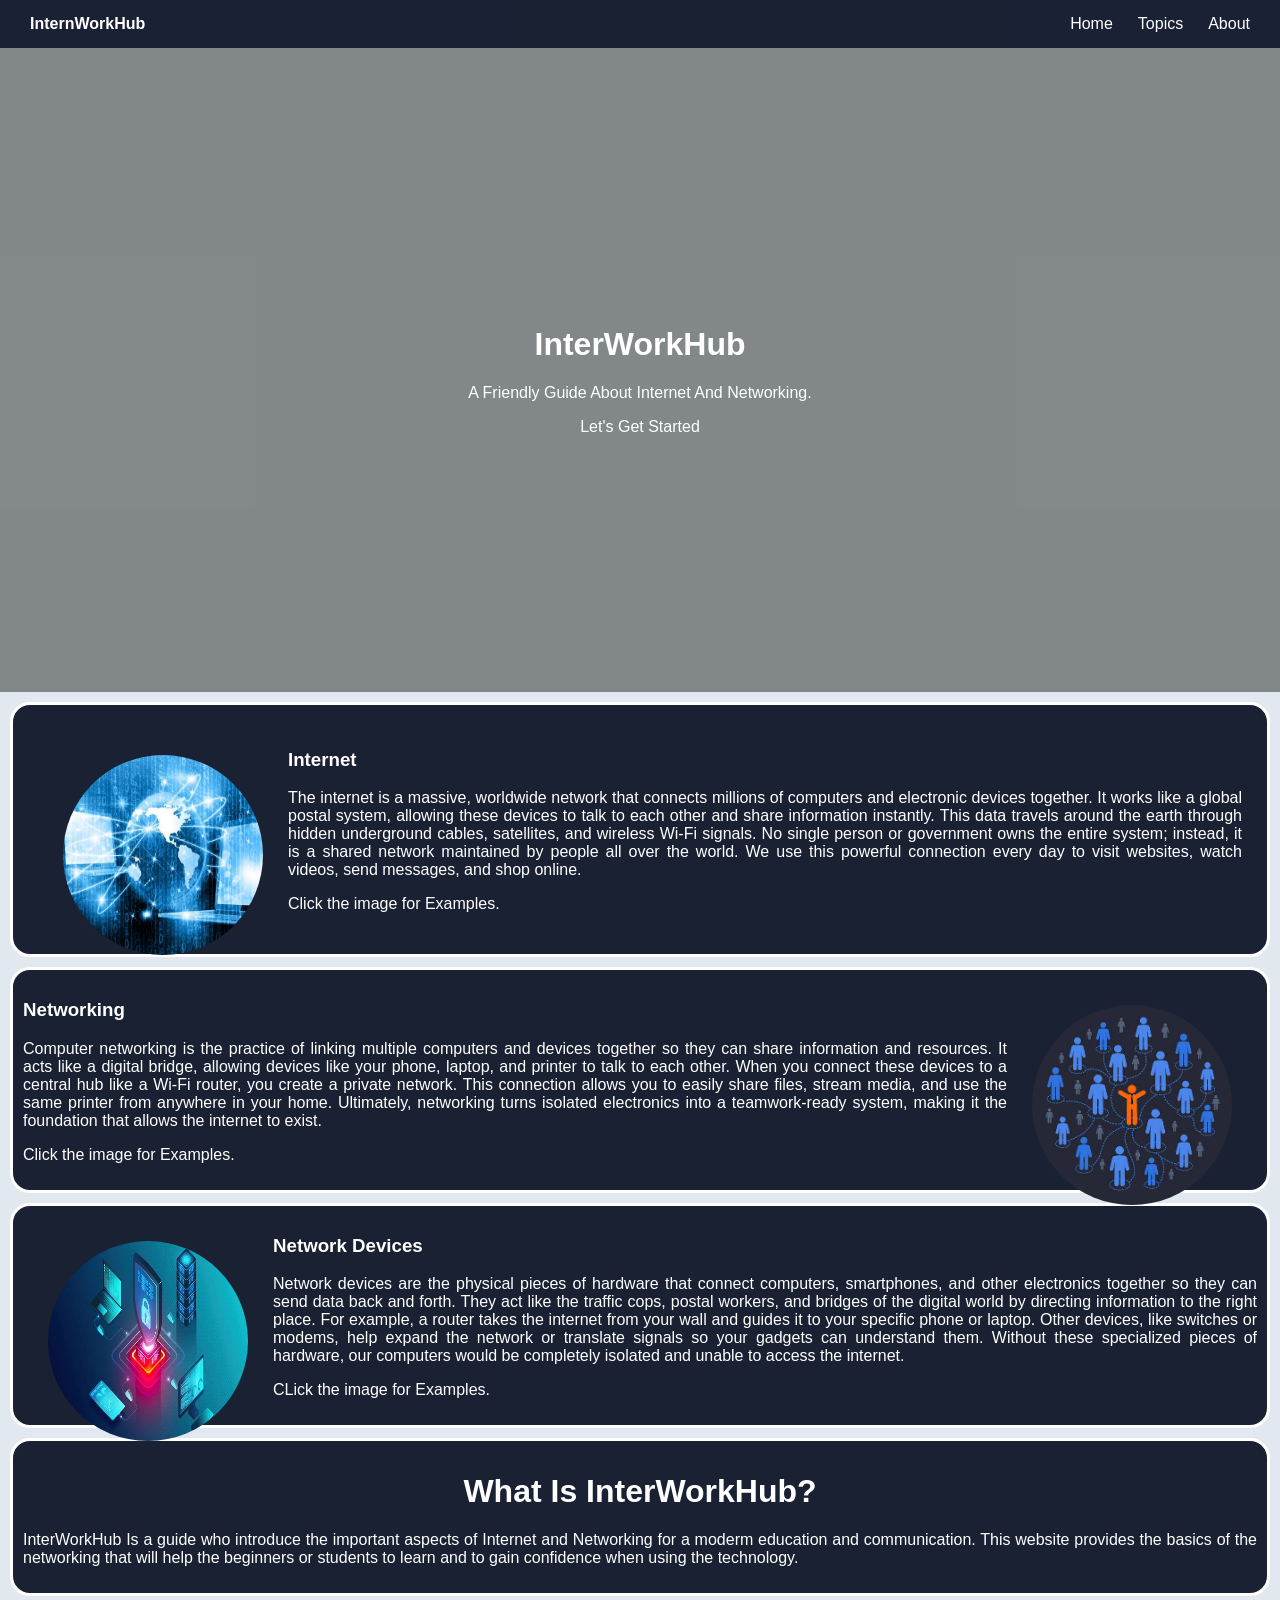
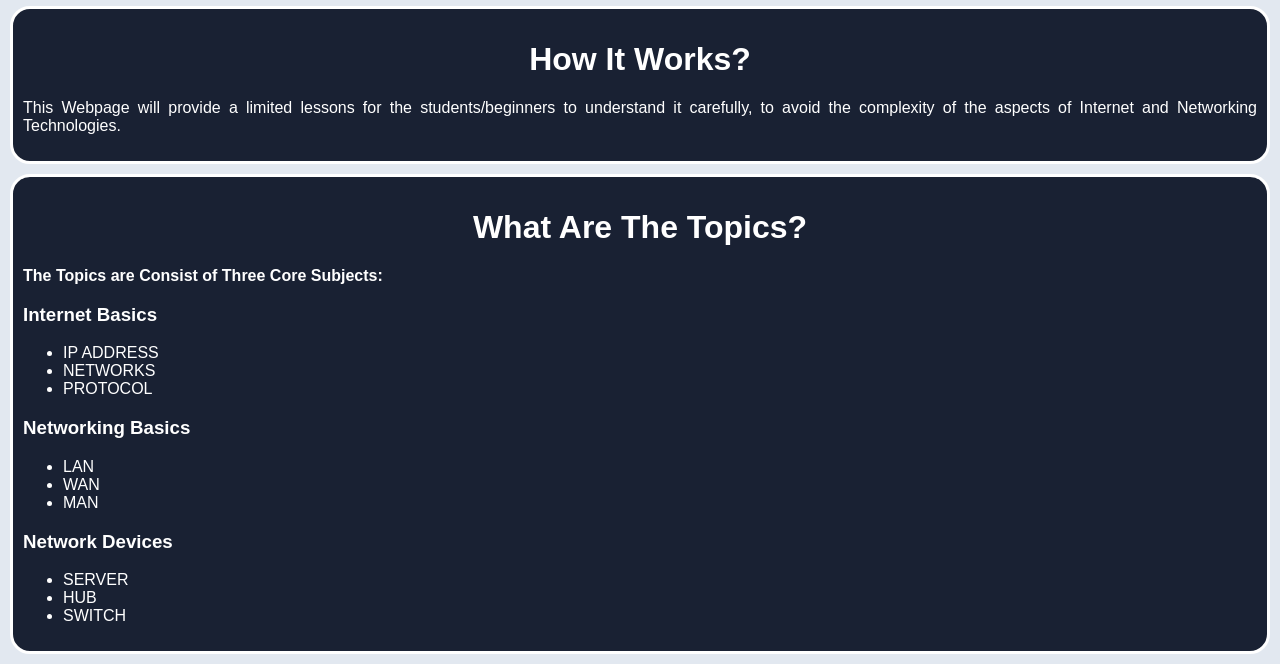
<file: index.html>
<!DOCTYPE html>
<html lang="en">
<head>
    <meta charset="UTF-8">
    <meta name="viewport" content="width=device-width, initial-scale=1">
    <title>InterWorkHub</title>
    <link rel="stylesheet" href="assests/css/style.css">
</head>
<body>
    <nav class="nav">
    <div class="logo">InternWorkHub </div>
    <ul class="nav-links">
        <li><a href="#hero">Home</a></li>
        <li><a href="#topics">Topics</a></li>
        <li><a href="#about">About</a></li>
    </ul>
    </nav>
    <div id="hero">
        <video autoplay loop muted>
            <source src="Image&Videos/video.2156.mp4">
        </video>
        <div class="content">
        <div class="container">
            <h1>InterWorkHub</h1>
            
            <p>A Friendly Guide About Internet And Networking.</p>
            <a href="#topics">Let's Get Started</a>
        </div>
    </div>
    </div>
    <div id="topics">
        <div class="topic1">
        <a href="internet.html">
        <img src="Image&Videos/image1.jpg" alt=""> </a>
        <div>
            <h3>Internet</h3>
            <p>The internet is a massive, worldwide network that connects millions of computers and electronic devices together. It works like a global postal system, allowing these devices to talk to each other and share information instantly. This data travels around the earth through hidden underground cables, satellites, and wireless Wi-Fi signals. No single person or government owns the entire system; instead, it is a shared network maintained by people all over the world. We use this powerful connection every day to visit websites, watch videos, send messages, and shop online.</p>
            <p>Click the image for Examples.</p>
        
        </div>
        </div>

    
    
        <div class="topic2">
        <a href="networking.html">
        <img src="Image&Videos/image2.jpg" alt=""> </a>
        <div>
            <h3>Networking</h3>
            <p>Computer networking is the practice of linking multiple computers and devices together so they can share information and resources. It acts like a digital bridge, allowing devices like your phone, laptop, and printer to talk to each other. When you connect these devices to a central hub like a Wi-Fi router, you create a private network. This connection allows you to easily share files, stream media, and use the same printer from anywhere in your home. Ultimately, networking turns isolated electronics into a teamwork-ready system, making it the foundation that allows the internet to exist.</p>
            <p>Click the image for Examples.</p>
        
        </div>
        </div>

    
   
        <div class="topic3">
        <a href="devices.html">
        <img src="Image&Videos/image3.jpg" alt=""> </a>
        <div>
            <h3>Network Devices</h3>
            <p>Network devices are the physical pieces of hardware that connect computers, smartphones, and other electronics together so they can send data back and forth. They act like the traffic cops, postal workers, and bridges of the digital world by directing information to the right place. For example, a router takes the internet from your wall and guides it to your specific phone or laptop. Other devices, like switches or modems, help expand the network or translate signals so your gadgets can understand them. Without these specialized pieces of hardware, our computers would be completely isolated and unable to access the internet.</p>
            <p>CLick the image for Examples.</p>
        </div>
        </div>

    </div>
        
    
    <div id="about">
    <div class="about">
        <h1>What Is InterWorkHub?</h1>
        <p>InterWorkHub Is a guide who introduce the important aspects of Internet and Networking for a moderm education and communication. This website provides the basics of the networking that will help the beginners or students to learn and to gain confidence when using the technology.</p>
    </div>
    <div class="about2">
        <h1>How It Works?</h1>
        <p>This Webpage will provide a limited lessons for the students/beginners to understand it carefully, to avoid the complexity of the aspects of Internet and Networking Technologies.</p>
    </div>
    <div class="about3">
         <h1>What Are The Topics?</h1>
         <strong><p>The Topics are Consist of Three Core Subjects:</p></strong>
         <h3>Internet Basics</h3>
         <ul>
            <li>IP ADDRESS</li>
            <li>NETWORKS</li>
            <li>PROTOCOL</li>
         </ul>
         <h3>Networking Basics</h3>
         <ul>
            <li>LAN</li>
            <li>WAN</li>
            <li>MAN</li>
         </ul>
         <h3>Network Devices</h3>
         <ul>
            <li>SERVER</li>
            <li>HUB</li>
            <li>SWITCH</li>
         </ul>
    </div>
    </div>
    
</body>    
</html>
</file>
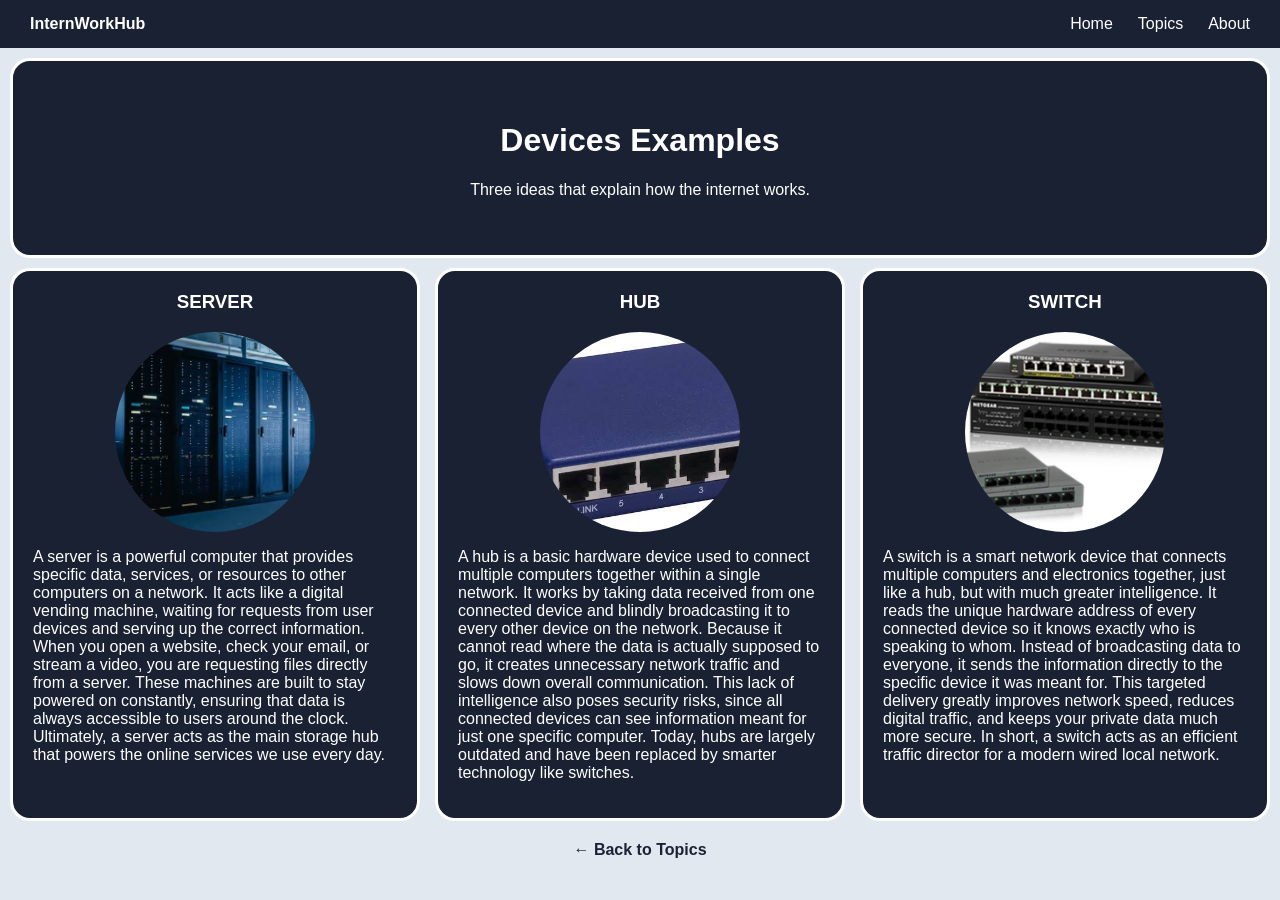
<file: devices.html>
<!DOCTYPE html>
<html lang="en">
<head>
    <meta charset="UTF-8">
    <meta name="viewport" content="width=device-width, initial-scale=1.0">
    <title>Devices Examples</title>
    <link rel="stylesheet" href="assests/css/style.css">
</head>
<body>
    <nav class="nav">
    <div class="logo">InternWorkHub </div>
    <ul class="nav-links">
        <li><a href="index.html">Home</a></li>
        <li><a href="index.html">Topics</a></li>
        <li><a href="index.html">About</a></li>
    </ul>
    </nav>
    <div class="dev-banner">
        <h1>Devices Examples</h1>
        <p>Three ideas that explain how the internet works.</p>
    </div>
    <div class="dev-sample">
        <div class="dev">
            <h3>SERVER</h3>
            <img src="Image&Videos/image7.jpg" alt="">
            <p>A server is a powerful computer that provides specific data, services, or resources to other computers on a network. It acts like a digital vending machine, waiting for requests from user devices and serving up the correct information. When you open a website, check your email, or stream a video, you are requesting files directly from a server. These machines are built to stay powered on constantly, ensuring that data is always accessible to users around the clock. Ultimately, a server acts as the main storage hub that powers the online services we use every day.</p>
        </div>

        <div class="dev">
            <h3>HUB</h3>
            <img src="Image&Videos/image8.jpg" alt="">
            <p>A hub is a basic hardware device used to connect multiple computers together within a single network. It works by taking data received from one connected device and blindly broadcasting it to every other device on the network. Because it cannot read where the data is actually supposed to go, it creates unnecessary network traffic and slows down overall communication. This lack of intelligence also poses security risks, since all connected devices can see information meant for just one specific computer. Today, hubs are largely outdated and have been replaced by smarter technology like switches.</p>
        </div>

        <div class="dev">
            <h3>SWITCH</h3>
            <img src="Image&Videos/image9.jpg" alt="">
            <p>A switch is a smart network device that connects multiple computers and electronics together, just like a hub, but with much greater intelligence. It reads the unique hardware address of every connected device so it knows exactly who is speaking to whom. Instead of broadcasting data to everyone, it sends the information directly to the specific device it was meant for. This targeted delivery greatly improves network speed, reduces digital traffic, and keeps your private data much more secure. In short, a switch acts as an efficient traffic director for a modern wired local network. </p>
        </div>
    </div>

    <div class="back">
        <a href="index.html#topics">&larr; Back to Topics</a>
    </div>
</body>
</html>
</file>
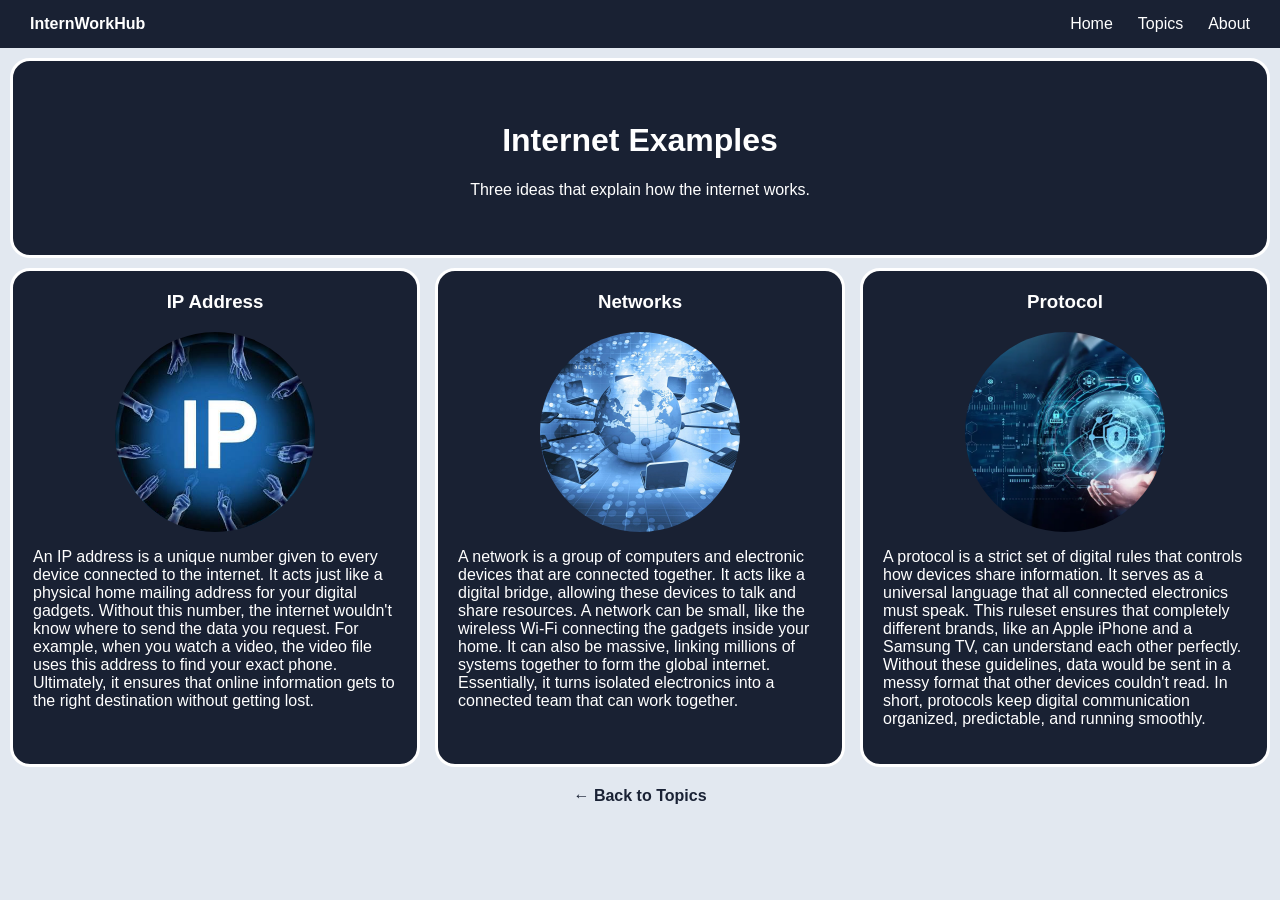
<file: internet.html>
<!DOCTYPE html>
<html lang="en">
<head>
    <meta charset="UTF-8">
    <meta name="viewport" content="width=device-width, initial-scale=1.0">
    <title>Internet Examples</title>
    <link rel="stylesheet" href="assests/css/style.css">
</head>
<body>
    <nav class="nav">
    <div class="logo">InternWorkHub </div>
    <ul class="nav-links">
        <li><a href="index.html">Home</a></li>
        <li><a href="index.html">Topics</a></li>
        <li><a href="index.html">About</a></li>
    </ul>
    </nav>
    <div class="int-banner">
        <h1>Internet Examples</h1>
        <p>Three ideas that explain how the internet works.</p>
    </div>

    <div class="int-sample">
        <div class="int">
            <h3>IP Address</h3>
            <img src="Image&Videos/images4.jpg" alt="">
            <p>An IP address is a unique number given to every device connected to the internet. It acts just like a physical home mailing address for your digital gadgets. Without this number, the internet wouldn't know where to send the data you request. For example, when you watch a video, the video file uses this address to find your exact phone. Ultimately, it ensures that online information gets to the right destination without getting lost.</p>
        </div>

        <div class="int">
            <h3>Networks</h3>
            <img src="Image&Videos/image5.jpg" alt="">
            <p>A network is a group of computers and electronic devices that are connected together. It acts like a digital bridge, allowing these devices to talk and share resources. A network can be small, like the wireless Wi-Fi connecting the gadgets inside your home. It can also be massive, linking millions of systems together to form the global internet. Essentially, it turns isolated electronics into a connected team that can work together.</p>
        </div>

        <div class="int">
            <h3>Protocol</h3>
            <img src="Image&Videos/image6.webp" alt="">
            <p> A protocol is a strict set of digital rules that controls how devices share information. It serves as a universal language that all connected electronics must speak. This ruleset ensures that completely different brands, like an Apple iPhone and a Samsung TV, can understand each other perfectly. Without these guidelines, data would be sent in a messy format that other devices couldn't read. In short, protocols keep digital communication organized, predictable, and running smoothly.</p>
        </div>
    </div>

    <div class="back">
        <a href="index.html#topics">&larr; Back to Topics</a>
    </div>
</body>
</html>
</file>
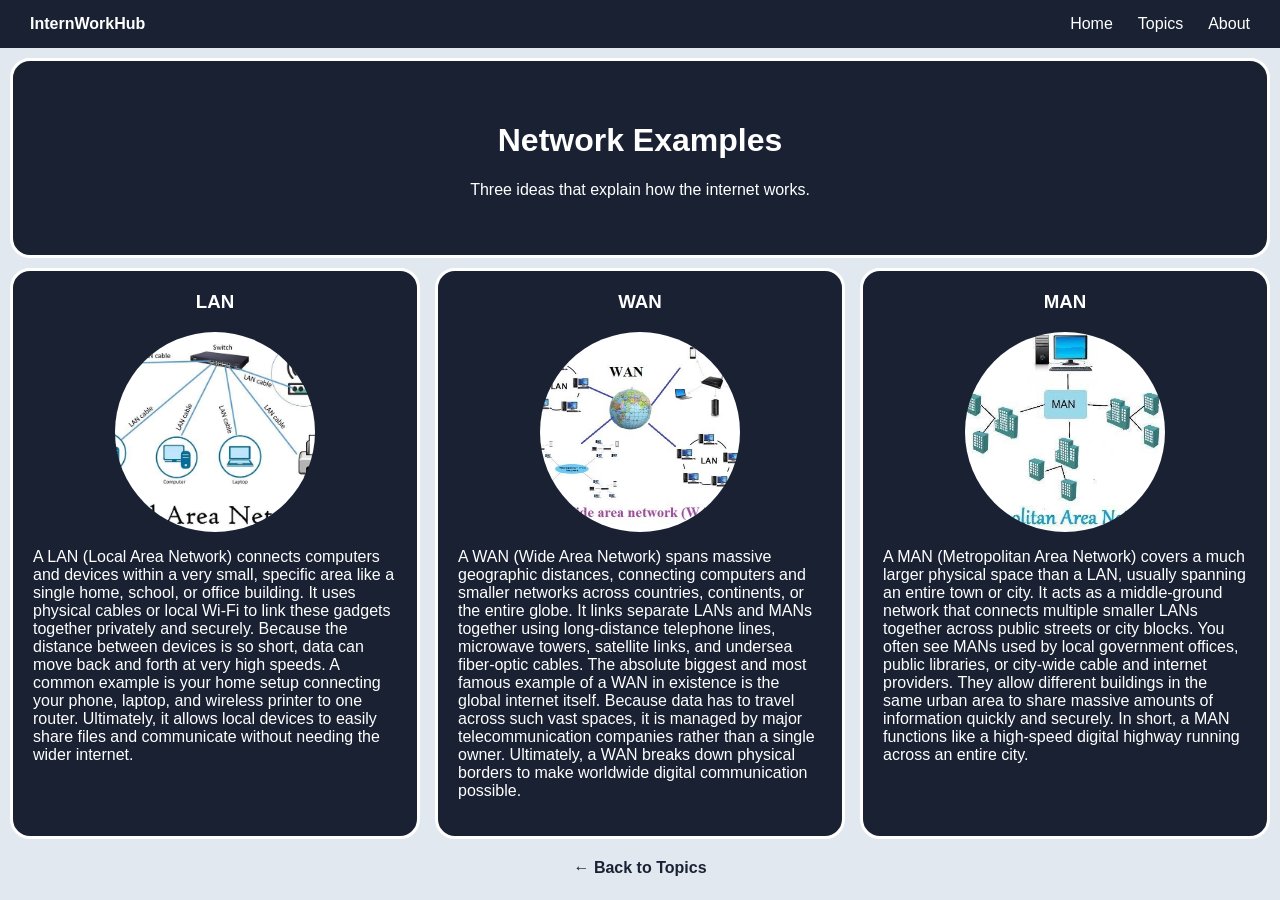
<file: networking.html>
<!DOCTYPE html>
<html lang="en">
<head>
    <meta charset="UTF-8">
    <meta name="viewport" content="width=device-width, initial-scale=1.0">
    <title>Networking Examples</title>
    <link rel="stylesheet" href="assests/css/style.css">
</head>
<body>
    <nav class="nav">
    <div class="logo">InternWorkHub </div>
    <ul class="nav-links">
        <li><a href="index.html">Home</a></li>
        <li><a href="index.html">Topics</a></li>
        <li><a href="index.html">About</a></li>
    </ul>
    </nav>
    <div class="net-banner">
        <h1>Network Examples</h1>
        <p>Three ideas that explain how the internet works.</p>
    </div>

    <div class="net-sample">
        <div class="net">
            <h3>LAN</h3>
            <img src="Image&Videos/image10.jpg" alt="">
            <p>A LAN (Local Area Network) connects computers and devices within a very small, specific area like a single home, school, or office building. It uses physical cables or local Wi-Fi to link these gadgets together privately and securely. Because the distance between devices is so short, data can move back and forth at very high speeds. A common example is your home setup connecting your phone, laptop, and wireless printer to one router. Ultimately, it allows local devices to easily share files and communicate without needing the wider internet.</p>
        </div>

        <div class="net">
            <h3>WAN</h3>
            <img src="Image&Videos/image11.jpg" alt="">
            <p>A WAN (Wide Area Network) spans massive geographic distances, connecting computers and smaller networks across countries, continents, or the entire globe. It links separate LANs and MANs together using long-distance telephone lines, microwave towers, satellite links, and undersea fiber-optic cables. The absolute biggest and most famous example of a WAN in existence is the global internet itself. Because data has to travel across such vast spaces, it is managed by major telecommunication companies rather than a single owner. Ultimately, a WAN breaks down physical borders to make worldwide digital communication possible.</p>
            
        </div>

        <div class="net">
            <h3>MAN</h3>
            <img src="Image&Videos/image12.jpg" alt="">
            <p>A MAN (Metropolitan Area Network) covers a much larger physical space than a LAN, usually spanning an entire town or city. It acts as a middle-ground network that connects multiple smaller LANs together across public streets or city blocks. You often see MANs used by local government offices, public libraries, or city-wide cable and internet providers. They allow different buildings in the same urban area to share massive amounts of information quickly and securely. In short, a MAN functions like a high-speed digital highway running across an entire city. </p>
        </div>
    </div>

    <div class="back">
        <a href="index.html#topics">&larr; Back to Topics</a>
    </div>
</body>
</html>
</file>
<file: assests/css/style.css>
body{
    margin: 0;
   font-family: 'Segoe UI', Tahoma, Geneva, Verdana, sans-serif;
    background-color: rgba(226, 232, 240, 1);
}
html{
    scroll-behavior: smooth;
    scroll-padding-top: 70px;
}

.nav{
    position: sticky;
    z-index: 1000;
    top: 0;
    display: flex;
    justify-content: space-between;
    align-items: center;
    background-color: rgba(15, 23, 42, 0.95);
    color: white;
    padding: 15px 30px;
}
.nav-links{
    list-style: none;
    display: flex;
    gap: 25px;
    margin: 0;
    padding: 0;
}
.nav-links a{
    color: white;
    text-decoration: none;
}
.nav-links a:hover{
    color: red;
    text-decoration: overline;
}
.logo{
    font-weight: bolder;
}
#hero{
    position: relative;
    overflow: hidden;
}
#hero video{
    height: 100%;
    width: 100%;
    
    z-index: 1;
    object-fit: cover;
    
}
#hero .content{
    background: rgba(37, 40, 37, 0.5);
    height: 100%;
    width: 100%;
    z-index: 20;
    position: absolute;
    top: 0;
    left: 0;
    text-align: center;
    display: flex;
    align-items: center;
    justify-content: center;
}
#hero .container{
    color: white;
}
.container a{
    text-decoration: none;
    color: white;
}
.container a:hover{
    text-decoration: overline;
    color: red;
}
.topic1{
    background-color: rgba(15, 23, 42, 0.95);
    color: white;
    border-radius: 20px;
    border: white solid;
    text-align: justify;
    margin: 10px;
    padding: 25px;
    height: auto;
    
}
.topic1 img{
    height: 200px;
    width: 200px;
    padding: 25px;
    float: left;
    border-radius: 500px;
    
}
.topic2{
    background-color: rgba(15, 23, 42, 0.95);
    color: white;
    border-radius: 20px;
    border: white solid;
    text-align: justify;
    margin: 10px;
    padding: 10px;
    height: auto;
}
.topic2 img{
    height: 200px;
    width: 200px;
    padding: 25px;
    float: right;
    border-radius: 500px;
}
.topic3{
    background-color: rgba(15, 23, 42, 0.95);
    color: white;
    border-radius: 20px;
    border: white solid;
    text-align: justify;
    margin: 10px;
    padding: 10px;
    height: auto;
}
.topic3 img{
    height: 200px;
    width: 200px;
    padding: 25px;
    float: left;
    border-radius: 500px;
}

.about{
    background-color: rgba(15, 23, 42, 0.95);
    color: white;
    text-align: justify;
    border-radius: 20px;
    height: auto;
    border: white solid;
    margin: 10px;
    padding: 10px;
}
.about h1{
    text-align: center;
}
.about2{
    background-color: rgba(15, 23, 42, 0.95);
    color: white;
    text-align: justify;
    border-radius: 20px;
    height: auto;
    border: white solid;
    margin: 10px;
    padding: 10px;
}
.about2 h1{
    text-align: center;
}
.about3{
    background-color: rgba(15, 23, 42, 0.95);
    color: white;
    text-align: justify;
    border-radius: 20px;
    height: auto;
    border: white solid;
    margin: 10px;
    padding: 10px;
}
.about3 h1{
    text-align: center;
}

@media(max-width: 1024px){
    .nav{
        padding: 15px 20px;
    }
    .nav-links{
        gap: 18px;
    }
    .topic1 .topic2 .topic3{
        height: auto;
        min-height: 250px;
        overflow: hidden;
    }
    .about .about2 .about3{
        height: auto;
    }
    .topic1 img, .topic2 img, .topic3 img{
        width: 160px;
        height: 160px;
        padding: 15px;
    }
}
@media(max-width:600px){
    .nav{
        flex-direction: column;
        gap: 10px;
        padding: 15px;
    }
    .nav-links{
        flex-wrap: wrap;
        justify-content: center;
        gap: 15px;
    }
    .topic1, .topic2, .topic3,
    .about .about2 .about3{
        height: auto;
        min-height: 0;
        text-align: left;
        padding: 15px;
    }
    .about h1, .about2 h1, .about3 h1{
        font-size: 1.4rem;
    }
    .topic1 img, .topic2 img, .topic3 img{
        float: none;
        display: block;
        margin: 0 auto 10px;
        width: 150px;
        height: 150px;
        padding: 0;
    }

}
/* Internet-design */
.int-banner{
    background-color: rgba(15, 23, 42, 0.95);
    color: white;
    text-align: center;
    border-radius: 20px;
    border: white solid;
    margin: 10px;
    padding: 40px 20px;
}
.int-sample{
    display: flex;
    gap: 15px;
    margin: 10px;
}
.int{
    flex: 1;
    background-color: rgba(15, 23, 42, 0.95);
    color: white;
    border-radius: 20px;
    border: white solid;
    padding: 20px;
}
.int h3{
    margin-top: 0;
    text-align: center;
}
.int img{
    display: block;
    width: 100%;
    max-width: 200px;
    height: 200px;
    object-fit: cover;
    border-radius: 50%;
    margin: 0 auto 15px;
}
.back{
    text-align: center;
    margin: 20px 0;
}
.back a{
    color: rgba(15, 23, 42, 0.95);
    font-weight: bold;
    text-decoration: none;
}
.back a:hover{
    color: red;
}
/* Networking-design */
.net-banner{
    background-color: rgba(15, 23, 42, 0.95);
    color: white;
    text-align: center;
    border-radius: 20px;
    border: white solid;
    margin: 10px;
    padding: 40px 20px;
}
.net-sample{
    display: flex;
    gap: 15px;
    margin: 10px;
}
.net{
    flex: 1;
    background-color: rgba(15, 23, 42, 0.95);
    color: white;
    border-radius: 20px;
    border: white solid;
    padding: 20px;
}
.net h3{
    margin-top: 0;
    text-align: center;
}
.net img{
    display: block;
    width: 100%;
    max-width: 200px;
    height: 200px;
    object-fit: cover;
    border-radius: 50%;
    margin: 0 auto 15px;
}
.back{
    text-align: center;
    margin: 20px 0;
}
.back a{
    color: rgba(15, 23, 42, 0.95);
    font-weight: bold;
    text-decoration: none;
}
.back a:hover{
    color: red;
}
/* device-design */
.dev-banner{
    background-color: rgba(15, 23, 42, 0.95);
    color: white;
    text-align: center;
    border-radius: 20px;
    border: white solid;
    margin: 10px;
    padding: 40px 20px;
}
.dev-sample{
    display: flex;
    gap: 15px;
    margin: 10px;
}
.dev{
    flex: 1;
    background-color: rgba(15, 23, 42, 0.95);
    color: white;
    border-radius: 20px;
    border: white solid;
    padding: 20px;
}
.dev h3{
    margin-top: 0;
    text-align: center;
}
.dev img{
    display: block;
    width: 100%;
    max-width: 200px;
    height: 200px;
    object-fit: cover;
    border-radius: 50%;
    margin: 0 auto 15px;
}
.back{
    text-align: center;
    margin: 20px 0;
}
.back a{
    color: rgba(15, 23, 42, 0.95);
    font-weight: bold;
    text-decoration: none;
}
.back a:hover{
    color: red;
}
@media(max-width:768px){
    .int-sample,
    .net-sample,
    .dev-sample{
        flex-direction: column;
    }
}
@media(max-width:768px){
    .int-banner,
    .net-banner,
    .dev-banner{
        flex-direction: column;
    }
}
@media(max-width:480px){
    .int-banner,
    .net-banner,
    .dev-banner{
        padding: 25px 15px;
    }
    .int img,
    .net img,
    .dev img{
        max-width: 150px;
        height: 150px;
    }
}
</file>
